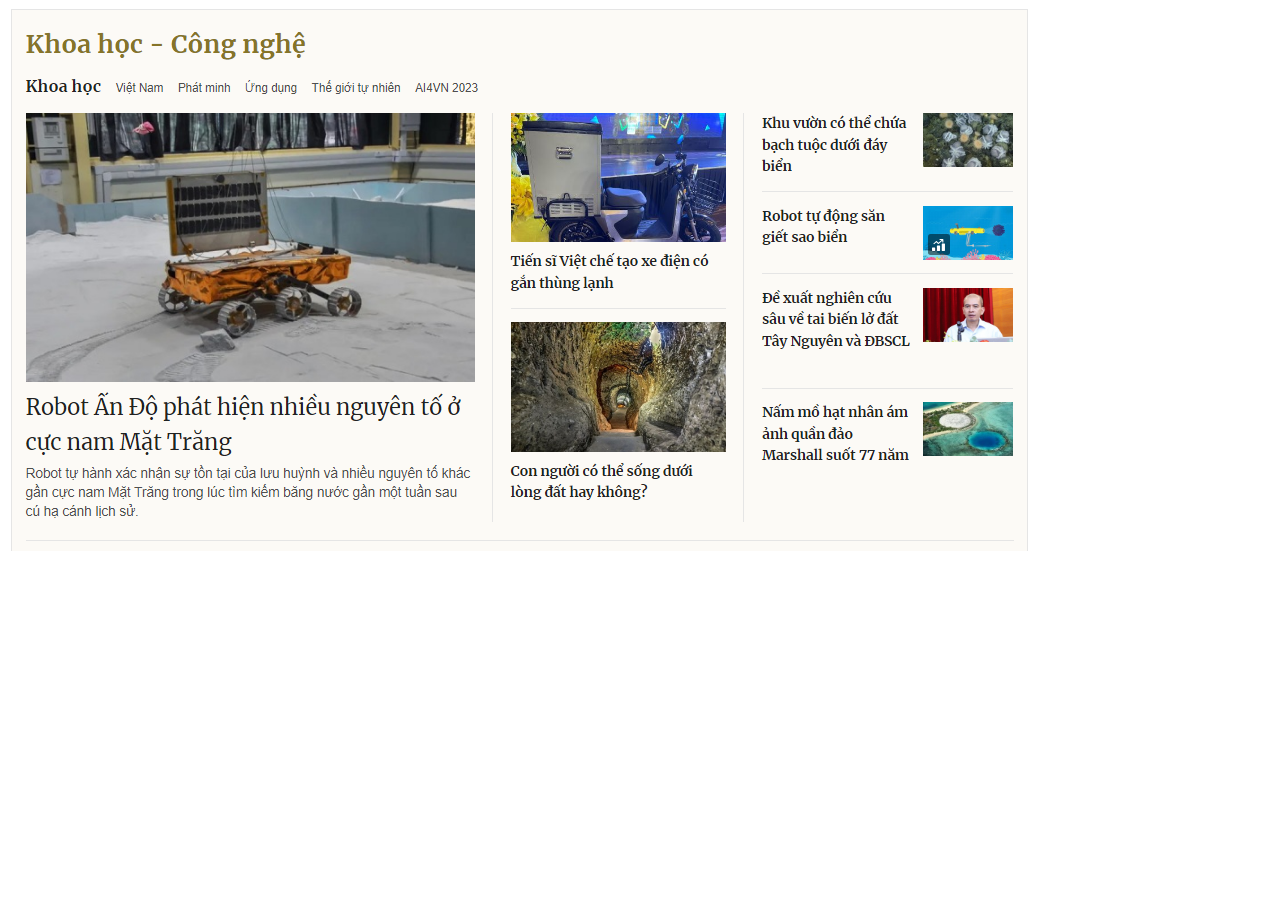
<file: index.html>
<!DOCTYPE html>
<html lang="en">
<head>
    <meta charset="UTF-8">
    <meta name="viewport" content="width=device-width, initial-scale=1.0">
    <title>Document</title>
</head>
<body>
    <img src="bài 5.png" alt="">
</body>
</html>
</file>
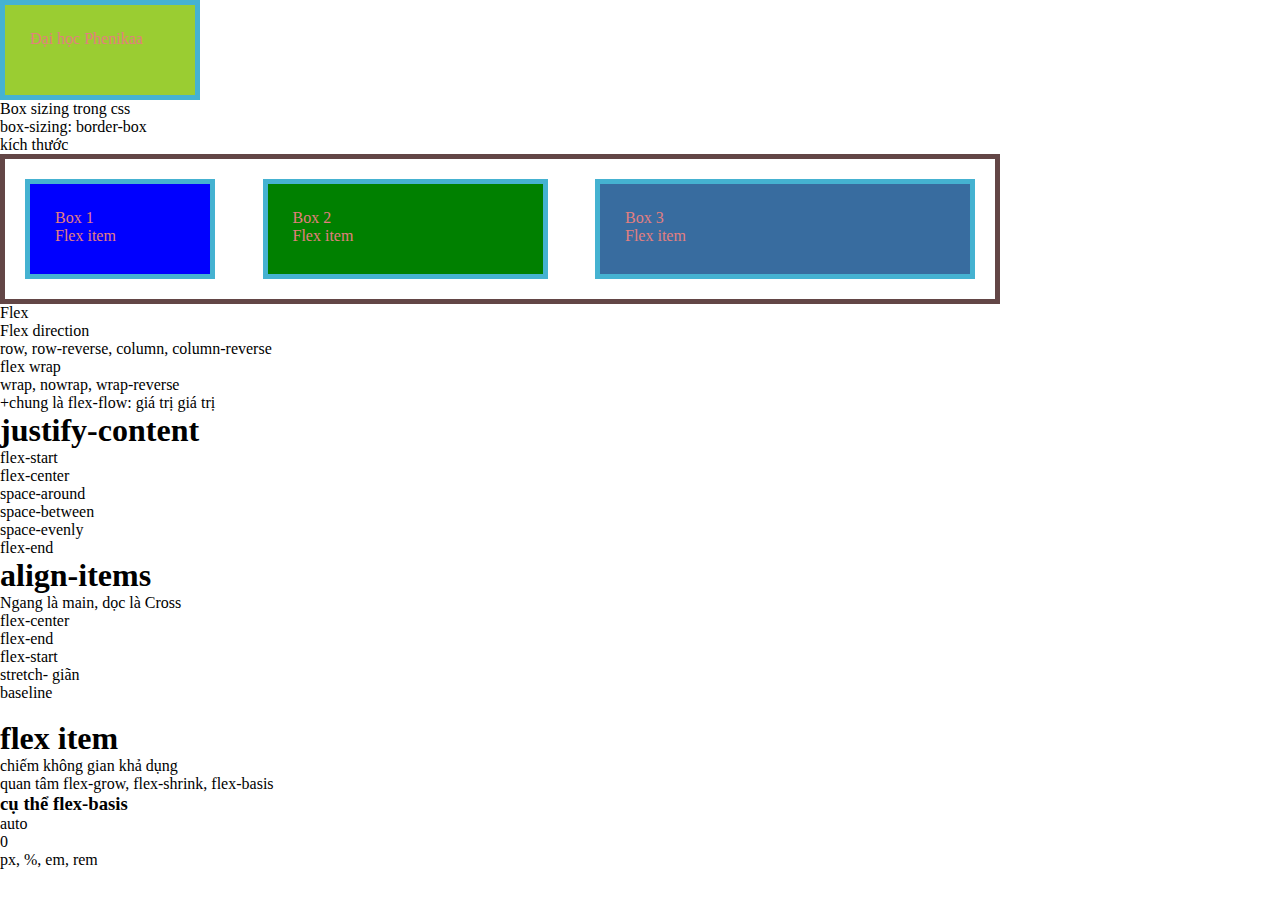
<file: W2/course2.html>
<!DOCTYPE html>
<html lang="vi">
<head>
    <meta charset="UTF-8">
    <meta name="viewport" content="width=device-width, initial-scale=1.0">
    <title>Document</title>
    <link rel="stylesheet" href="styles.css">
</head>
<body>
    <div class="box">
        Đại học Phenikaa
    </div>
    <p>Box sizing trong css</p>
    <p>box-sizing: border-box</p>
    <p>kích thước </p>
    <div class="container">
        <div class="box box1">
            <p>Box 1</p>
            <p>Flex item</p>
        </div>
        <div class="box box2">
            <p>Box 2</p>
            <p>Flex item</p>
        </div>
        <div class="box box3">
            <p>Box 3</p>
            <p>Flex item</p>
        </div>
    </div>
    <p>Flex</p>
    <p>Flex direction</p>
    <p>row, row-reverse, column, column-reverse</p>
    <p>flex wrap</p>
    <p>wrap, nowrap, wrap-reverse</p>
    <p>+chung là flex-flow: giá trị giá trị</p>
    <h1>justify-content</h1>
    <ul>
        <li>flex-start</li>
        <li>flex-center</li>
        <li>space-around</li>
        <li>space-between</li>
        <li>space-evenly</li>
        <li>flex-end</li>
    </ul>

    <h1>align-items</h1>
    <ul>
        <li>Ngang là main, dọc là Cross</li>
        <li>flex-center</li>
        <li>flex-end</li>
        <li>flex-start</li>
        <li>stretch- giãn</li>
        <li>baseline</li>
        <li></li>
    </ul>
    <h1>flex item</h1><p>chiếm không gian khả dụng</p>
    <p>quan tâm flex-grow, flex-shrink, flex-basis</p>
    <h3>cụ thể flex-basis</h3>
    <ul>
        <li>auto</li>
        <li>0</li>
        <li>px, %, em, rem</li>

</body>
</html>
</file>
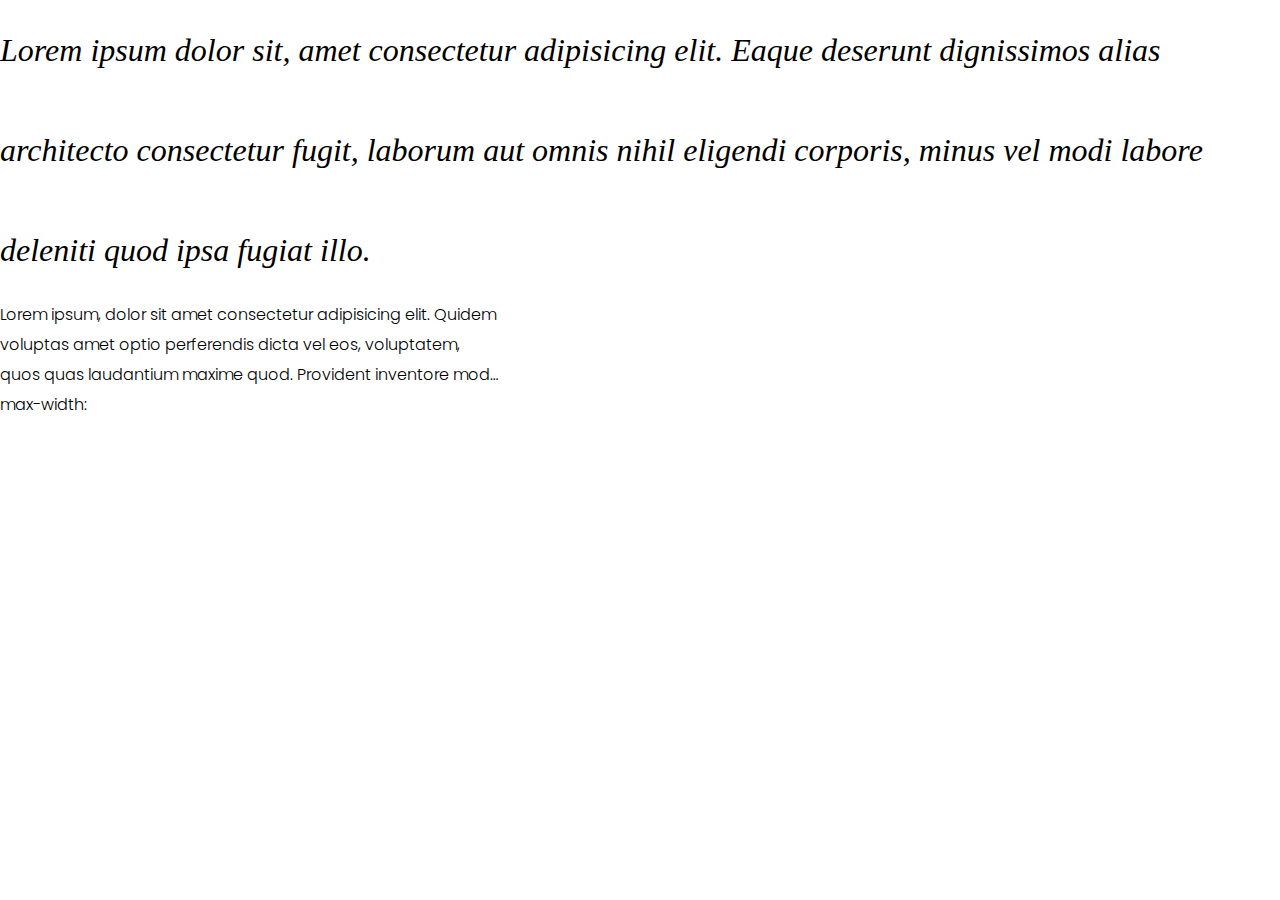
<file: W3/font.html>
<!DOCTYPE html>
<html lang="en">
<head>
    <meta charset="UTF-8">
    <meta name="viewport" content="width=device-width, initial-scale=1.0">
    <title>Google Font</title>
    <link rel="stylesheet" href="font.css">
    <link rel="preconnect" href="https://fonts.googleapis.com">
    <link rel="preconnect" href="https://fonts.gstatic.com" crossorigin>
    <link href="https://fonts.googleapis.com/css2?family=Poppins:ital,wght@0,100;0,200;0,300;0,400;0,500;0,600;0,700;0,800;0,900;1,100;1,200;1,300;1,400;1,500;1,600;1,700;1,800;1,900&display=swap" rel="stylesheet">
</head>
<body>
    <h1>Lorem ipsum dolor sit, amet consectetur adipisicing elit. Eaque deserunt dignissimos alias architecto consectetur fugit, laborum aut omnis nihil eligendi corporis, minus vel modi labore deleniti quod ipsa fugiat illo.</h1>
    <p>Lorem ipsum, dolor sit amet consectetur adipisicing elit. Quidem voluptas amet optio perferendis dicta vel eos, voluptatem, quos quas laudantium maxime quod. Provident inventore modi laboriosam maxime vel voluptates perspiciatis!</p>
    max-width: 
</body>
</html>
</file>
<file: W2/styles.css>
* {
    margin: 0;
    padding: 0;
    box-sizing: border-box;
}
.box {
    width: 200px;
    height: 100px;
    color: rgb(227, 127, 127);
    background-color: yellowgreen;
    padding: 25px;
    border: 5px solid rgb(69, 178, 209);
}
.container {
    border: 5px solid rgb(99, 70, 70);
    padding: 20px;
    width: 1000px;
    height: fit-content;
    box-sizing: border-box;
    display: flex;
    flex-direction: row;
    flex-wrap: wrap;
    justify-content: space-between;
}
.box1{
    background-color: blue;
   flex-basis: 20%;
}
.box2{
    background-color: green;
    flex-basis: 30%;
}
.box3{
    background-color: rgb(56, 108, 159);
    flex-basis: 40%;
}
</file>
<file: W3/font.css>
* {
    margin: 0;
    padding: 0;
    box-sizing: border-box;
}

body {
    font-family: "Poppins", sans-serif;
    font-weight: 300;
    font-style: normal;
    line-height: 30px;
}


h1 {
    font-family: "Merriweather", san-serif;
    font-weight: 500;
    font-style:italic;
    line-height: 100px;
}

p {
    max-width: 500px;
    display: -webkit-box;
    -webkit-line-clamp: 3;
    -webkit-box-orient: vertical;
    overflow: hidden;
    text-overflow: ellipsis;
    /* white-space: nowrap; */
}
</file>
